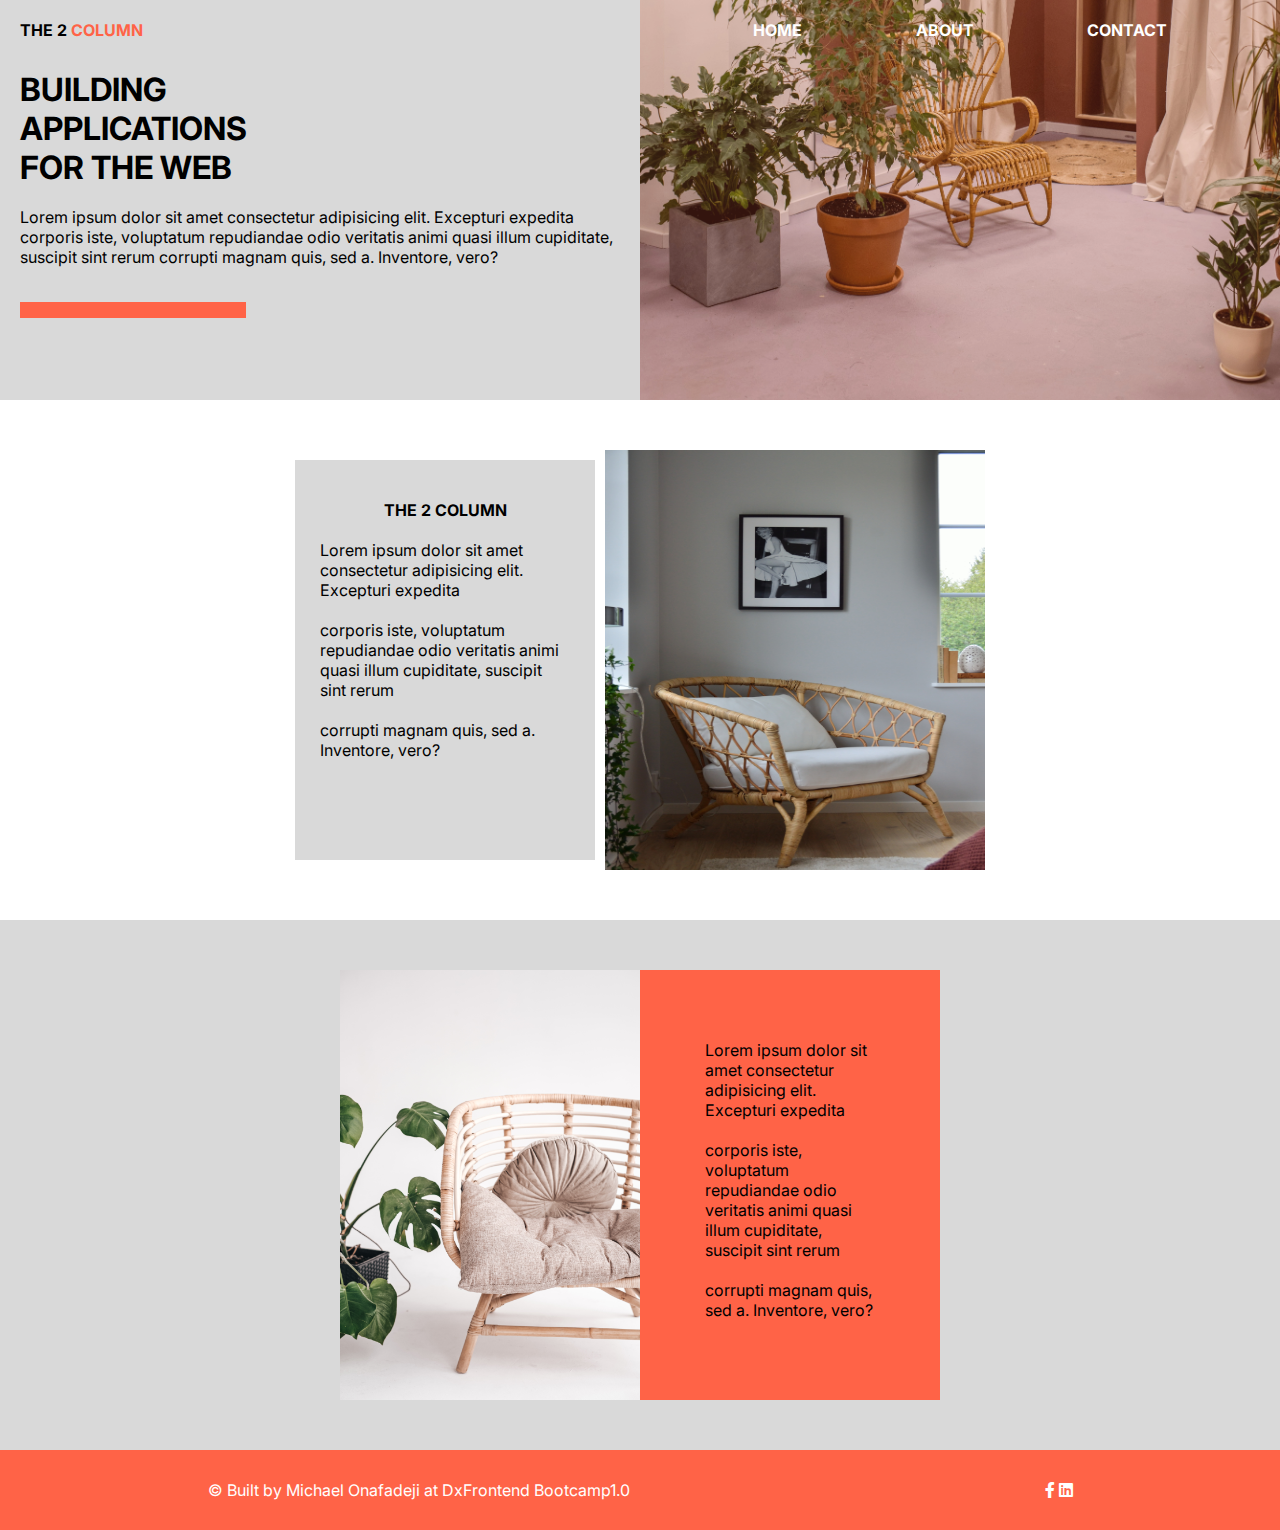
<file: index.html>
<!DOCTYPE html>
<html lang="en">
<head>
    <meta charset="UTF-8">
    <meta http-equiv="X-UA-Compatible" content="IE=edge">
    <meta name="viewport" content="width=device-width, initial-scale=1.0">
    <title>Document</title>
    <link rel="preconnect" href="https://fonts.googleapis.com">
    <link rel="preconnect" href="https://fonts.gstatic.com" crossorigin>
    <link href="https://fonts.googleapis.com/css2?family=Inter:wght@300&display=swap" rel="stylesheet">
    <link rel="stylesheet" href="style.css">
    <link rel="stylesheet" href="./myfonts/css/all.css">
</head>
<body>
    <div class="parent-div">
        <div class="left-div">
            <!-- br -- empty tags -->

                <h4 class="header-logotext"> THE 2 <span>COLUMN</span> </h4>
                <h1 class="header-headingtext">BUILDING <br /> APPLICATIONS <br /> FOR THE WEB </h1>
            <p class="header-longtext">Lorem ipsum dolor sit amet consectetur adipisicing elit. Excepturi expedita corporis iste,
             voluptatum repudiandae odio veritatis animi quasi illum cupiditate, 
             suscipit sint rerum corrupti magnam quis, sed a. Inventore, vero? 
            </p>
          
             <div class="smart-line"></div>

        </div>
        

        <div class="right-div">
            <div class="link-holder">
                <h4>HOME</h4>
                <h4>ABOUT</h4>
                <h4>CONTACT</h4>
            </div>

            <div class="bg-overlay"></div>

    </div>
    </div>

    <section class="second-section">

        <div class="second-section-left">
            <h4> THE 2 COLUMN</h4>
            <p>Lorem ipsum dolor sit amet consectetur adipisicing elit. Excepturi expedita
    
            </p>
    
            <p>
                corporis iste, voluptatum repudiandae odio veritatis animi quasi illum cupiditate, suscipit sint rerum 
            </p>
    
            <p>
                corrupti magnam quis, sed a. Inventore, vero? 
                </p>
            </p>
        </div>
       


        <div class="secondsection-right">
            <img src="./img/image2.jpg" alt="">

        </div>
            
    </section>

    <section class="thirdsection">
        <div class="thirdsection-left">
            <img src="./img/image4.jpg" alt="">
        </div>
        <div class="thirdsection-right">

        <p>Lorem ipsum dolor sit amet consectetur adipisicing elit. Excepturi expedita
    
        </p>

        <p>
            corporis iste, voluptatum repudiandae odio veritatis animi quasi illum cupiditate, suscipit sint rerum 
        </p>

        <p>
            corrupti magnam quis, sed a. Inventore, vero? 
            </p>
        </div>
    </section>

    <section class="footer"
        <p> &copy; Built by Michael Onafadeji at DxFrontend Bootcamp1.0 </p>
        <div class="iconcontainer"

         class="iconholder"><i class="fa-brands fa-facebook-f"></i>

        <span class="iconholder"><i class="fa-brands fa-linkedin"></i> </span>

</body>

</html>
</file>
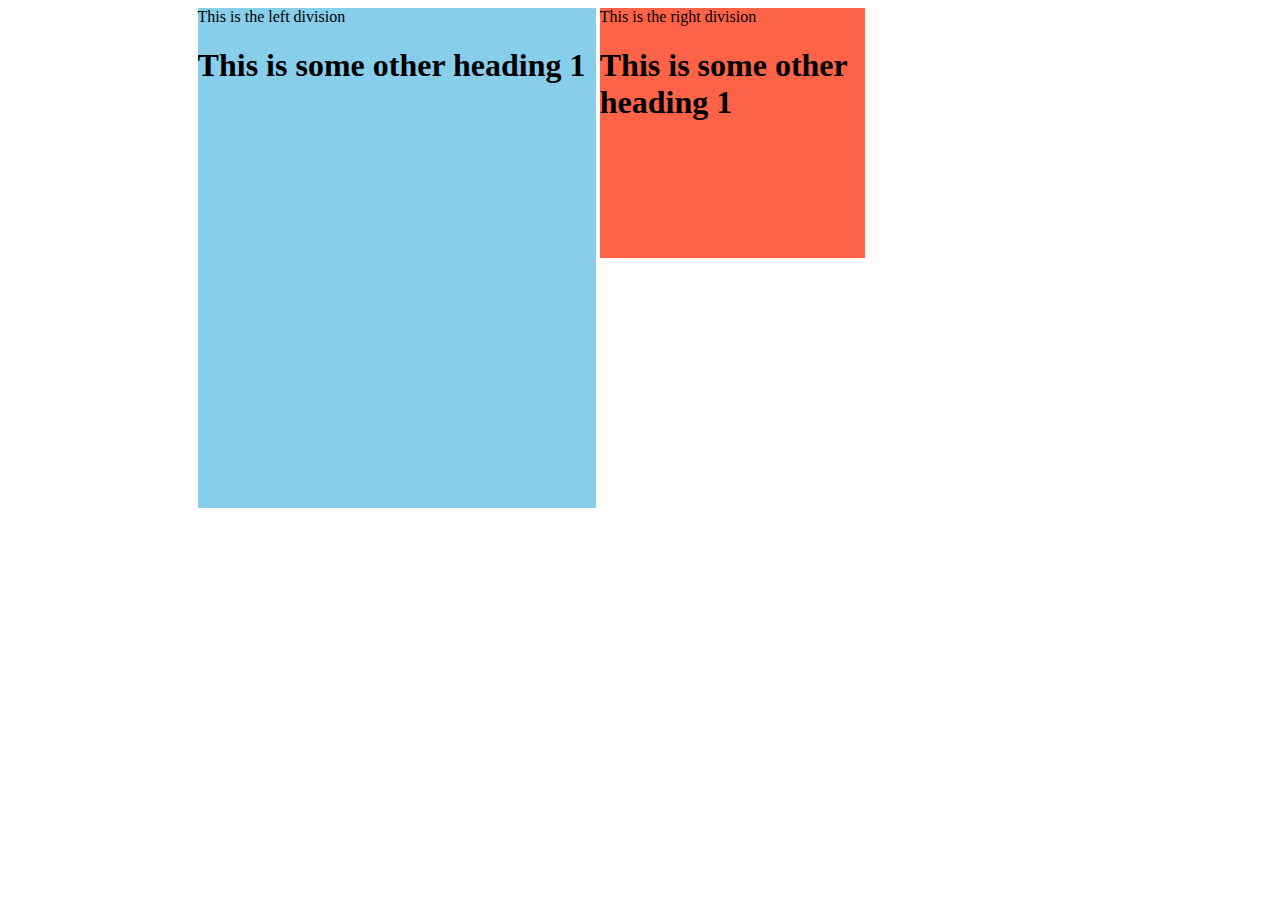
<file: tutorial.html>
<!DOCTYPE html>
<html lang="en">
<head>
    <meta charset="UTF-8">
    <meta http-equiv="X-UA-Compatible" content="IE=edge">
    <meta name="viewport" content="width=device-width, initial-scale=1.0">
    <title>DX1 | Column Design</title>
    <link rel="stylesheet" href="tutorial.css">
</head>
<body>
    <!-- used to clearly organize our webpage -->
    <!-- to comment ctrl+/ -->
    <!-- to duplicate shift+alt+down -->

    <div class="parent-container">

                 <div class="left-division">
        This is the left division
        <h1>This is some other heading 1</h1>
            </div>

        <div class="right-division">
        This is the right division
        <h1>This is some other heading 1</h1>
        </div>
    </div>

</body>
</html>
</file>
<file: style.css>
* {
    margin: 0;
    box-sizing: border-box;
    /* padding: 0; */
}

body {
    font-family: 'Inter', sans-serif;
}

.parent-div{
    /* border: 3px solid black; */
    display: flex;
 
}

.left-div {
    background: #d9d9d9;
    height: 400px;
    width: 50%;
    /*  margin-left: 20px; */
    /* padding-left: 20px; */
    padding: 20px;

}

.right-div {
    /* background-color: tomato; */
    display: flex;
    background: url(./img/image1.jpg); 
    background-size: cover;
    background-position: bottom left;
    height: 400px;
    width: 50%;
    position: relative;
}
.smart-line {
    background-color: #ff6347;
    height: 16px;
    width: 226px;
}

span {
    color: tomato
}

.header-logotext {
    margin-bottom: 30px;
}
    .header-headingtext {
        margin-bottom: 20px;
    }

    .header-longtext {
        margin-bottom: 35px;
    }

    .link-holder {
        /* border: 3px solid black; */
        display: flex;
        justify-content: space-evenly;
        color: white;
        /* top and bottom ---- left and right  */
        padding: 20px 0;
        width: 100%;
        z-index: 6;
    }

    /* background overlay */
    .bg-overlay {
      width: 100%;
      height: 100%;
      background: rgba(255, 99, 71, 0.2);
      position: absolute;
      top: 0;
      left: 0;

    }

    .second-section {
        /* border: 3px solid black; */
        display: flex;
        justify-content: center;
        align-items: center;
        padding: 50px 0;
        max-width: 1500px;
        margin: 0 auto;

    }

    .second-section-left {
        width: 300px;
        height: 400px;
        background: #d9d9d9;
        /* margin-right: 10px */
        padding: 40px 25px;
        text-align: center;
    }

    .secondsection-right {
        width: 380px;
        height: 420px;
        background: tomato;
        margin-left: 10px;

    }
    
    p {
        margin: 20px 0;
        text-align: left;
    }
   
    /* Third Section */
    .thirdsection {
        background: #d9d9d9;
        /* border: 3px Solid black */
        display: flex;
        justify-content: center;
        padding: 50px 0;
        max-width: 1500px;
        margin: 0 auto;
    }

    img{
        width: 100%;
        height: 100%;
    }

    .thirdsection-left,
    .thirdsection-right {
        width: 300px;
        height: 430px;
    }

    .thirdsection-left {
        background: skyblue;
    }

    .thirdsection-right {
        background: #FF6347;
        padding: 50px 65px;

    }

    /* footer section */
    .footer {
        background: #FF6347;
        padding: 20px 0;
        color: white;
        display: flex;
        align-items: center;
        justify-content: space-evenly;
        max-width: 1500px;
        margin: 0 auto;
    }

    .iconholder {
        color: white;
        /* font-size: 40px */
    }

     .icon-methods {
        border: 3px solid black;
        width: 200px;
    } 

    @media screen and (max-width: 900px) {

        .right-div,
        .left-div{
            height: 550px;
        }
    
        .left-div {
            width: 60%;

        }

        .right-div {
            width: 40%;

        }

        .header-headingtext{
            font-size: 30px;
            
        }

        p {
            font-size: 16px;
        }

        .smart-line {
            width: 200px;
        }
    
        .link-holder {
            flex-direction: column;
            justify-content: flex-start;
            padding-top: 25px;
            padding-left: 40px;
        }

        .link-holder h4{
            margin-bottom: 20px;
        }

        /* Second Section */
        .second-section {
            flex-direction: column;

        }

        .secondsection-right {
            margin-left: 0;
            margin-top: 30px;
        }

        /* third section */
        .thirdsection {
            flex-direction: column-reverse;
            align-items: center;
        }

        .thirdsection-right {
            margin-bottom: 30px;
        }

        /* footer section */
        .footer {
            flex-direction: column;
            /* padding: 20px 30px; */
            text-align: center;
        }

        .footer p {
            text-align:center;
        }



    }
</file>
<file: tutorial.css>
/* h1{
    color: orange;
    border: 1px solid black;
    display: inline;
   
} */

/* div{
    color: orange;
    border: 1px solid black;
    display: inline-block;
    background-color: skyblue;
    color: white;
} */
/* selection by class */

.left-division {vertical-align: top;
    width: 45%;
    height: 500px;
    display: inline-block;
    background-color: skyblue;
}
.right-division{vertical-align: top;
    height: 250px;
    width: 30%;
    display: inline-block;
    background: tomato;

}

.parent-container {
    /* border: 3px solid black; */
    width: 70%;
    margin: 0 auto;
}
</file>
